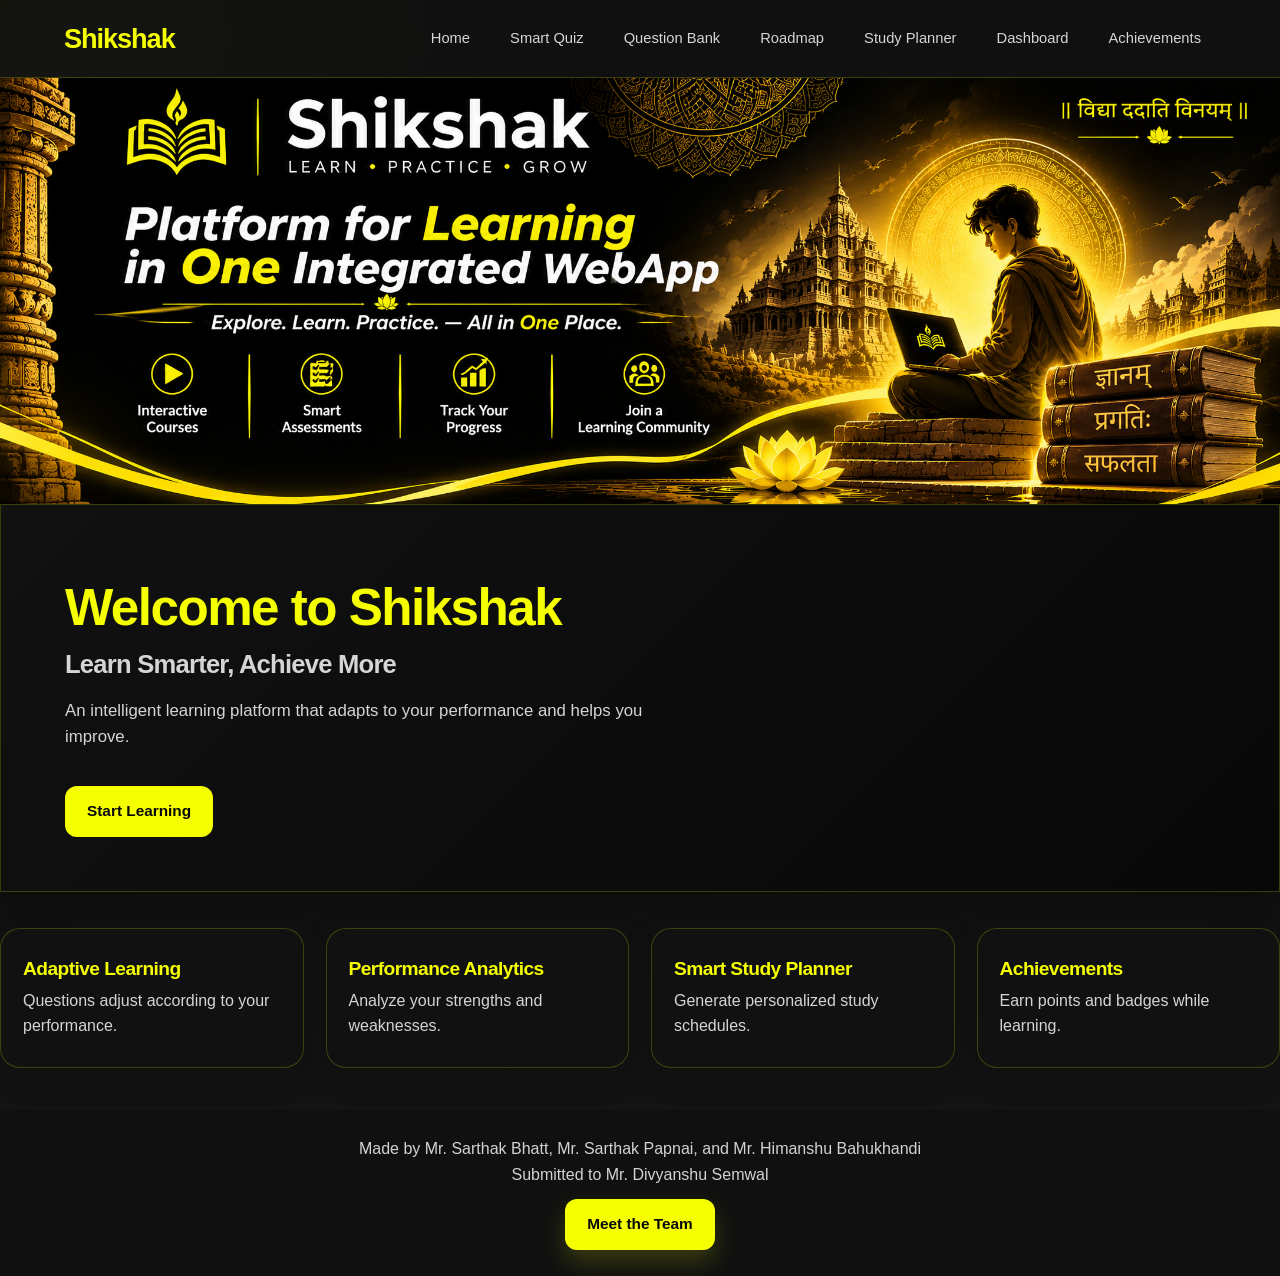
<file: index.html>
<!DOCTYPE html>
<html lang="en">
<head>
    <meta charset="UTF-8">
    <meta name="viewport" content="width=device-width, initial-scale=1.0">

    <title>Shikshak | Smart Adaptive Learning</title>

    <link rel="stylesheet" href="style.css">
</head>

<body>

    <!-- NAVIGATION -->

    <header class="navbar">

        <div class="logo">Shikshak</div>

        <nav>
            <button onclick="showPage('home')">Home</button>
            <button onclick="showPage('quiz')">Smart Quiz</button>
            <button onclick="showPage('question-bank')">Question Bank</button>
            <button onclick="showPage('roadmap')">Roadmap</button>
            <button onclick="showPage('planner')">Study Planner</button>
            <button onclick="showPage('dashboard')">Dashboard</button>
            <button onclick="showPage('achievements')">Achievements</button>
        </nav>

    </header>


    <main>

        <!-- HOME PAGE -->

        <section id="home" class="page active">

            <div class="home-banner-wrap" aria-label="Shikshak banner image">
                <img
                    class="home-banner-image"
                    src="Shikshak_ Learn, Practise, Grow.png"
                    alt="Shikshak Learn, Practise, Grow banner"
                >
            </div>

            <div class="hero">

                <h1>Welcome to Shikshak</h1>

                <h2>Learn Smarter, Achieve More</h2>

                <p>
                    An intelligent learning platform that adapts
                    to your performance and helps you improve.
                </p>

                <button class="primary-btn" onclick="showPage('quiz')">
                    Start Learning
                </button>

            </div>

            <div class="features">

                <div class="card">
                    <h3>Adaptive Learning</h3>
                    <p>Questions adjust according to your performance.</p>
                </div>

                <div class="card">
                    <h3>Performance Analytics</h3>
                    <p>Analyze your strengths and weaknesses.</p>
                </div>

                <div class="card">
                    <h3>Smart Study Planner</h3>
                    <p>Generate personalized study schedules.</p>
                </div>

                <div class="card">
                    <h3>Achievements</h3>
                    <p>Earn points and badges while learning.</p>
                </div>

            </div>

        </section>


        <!-- QUIZ PAGE -->

        <section id="quiz" class="page">

            <h1>Adaptive Quiz</h1>

            <div class="quiz-container">

                <div id="quiz-start">

                    <h2>Select Your Subject</h2>

                    <select id="subject-select">
                        <option value="html">HTML</option>
                        <option value="css">CSS</option>
                        <option value="javascript">JavaScript</option>
                    </select>

                    <button class="primary-btn" onclick="startQuiz()">
                        Start Quiz
                    </button>

                </div>


                <div id="quiz-area" class="hidden">

                    <div class="quiz-header">

                        <span id="question-number"></span>

                        <span id="difficulty-level"></span>

                        <span id="quiz-score"></span>

                    </div>

                    <div class="progress-bar">
                        <div id="quiz-progress"></div>
                    </div>

                    <h2 id="question-text"></h2>

                    <div id="options-container"></div>

                    <p id="answer-feedback"></p>

                    <button
                        id="next-btn"
                        class="primary-btn hidden"
                        onclick="nextQuestion()"
                    >
                        Next Question
                    </button>

                </div>


                <div id="quiz-result" class="hidden">

                    <h2>Quiz Completed!</h2>

                    <h1 id="final-score"></h1>

                    <p id="result-message"></p>

                    <button class="primary-btn" onclick="showPage('dashboard')">
                        View Dashboard
                    </button>

                    <button onclick="showPage('roadmap')">
                        View Learning Roadmap
                    </button>

                    <button onclick="restartQuiz()">
                        Try Again
                    </button>

                </div>

            </div>

        </section>

        <!-- QUESTION BANK PAGE -->

        <section id="question-bank" class="page">

            <h1>Question Bank</h1>
            <p class="question-bank-intro">
                Browse practice questions by subject. Try answering each one before revealing the answer.
            </p>

            <div class="question-bank-controls">
                <label for="question-bank-subject">Choose a subject</label>
                <select id="question-bank-subject" onchange="renderQuestionBank()">
                    <option value="html">HTML</option>
                    <option value="css">CSS</option>
                    <option value="javascript">JavaScript</option>
                </select>
            </div>

            <div id="question-bank-list" class="question-bank-list" aria-live="polite"></div>

            <section class="learn-more-section" aria-labelledby="learn-more-heading">
                <h2 id="learn-more-heading">Learn More</h2>
                <p>Explore these GeeksforGeeks tutorials for additional learning:</p>
                <ul class="learn-more-links">
                    <li><a href="https://www.geeksforgeeks.org/html/html-tutorial/" target="_blank" rel="noopener noreferrer">Learn HTML on GeeksforGeeks</a></li>
                    <li><a href="https://www.geeksforgeeks.org/css/css-tutorial/" target="_blank" rel="noopener noreferrer">Learn CSS on GeeksforGeeks</a></li>
                    <li><a href="https://www.geeksforgeeks.org/javascript/javascript/" target="_blank" rel="noopener noreferrer">Learn JavaScript on GeeksforGeeks</a></li>
                </ul>
            </section>

        </section>


        <!-- ROADMAP PAGE -->

        <section id="roadmap" class="page">

            <h1>Personalized Learning Roadmap</h1>

            <p>
                Your learning recommendations are generated
                from your quiz performance.
            </p>

            <div id="roadmap-container"></div>

        </section>


        <!-- STUDY PLANNER PAGE -->

        <section id="planner" class="page">

            <h1>Smart Study Planner</h1>

            <div class="form-card">

                <label for="study-subject">Select Subject</label>

                <select id="study-subject">
                    <option value="HTML">HTML</option>
                    <option value="CSS">CSS</option>
                    <option value="JavaScript">JavaScript</option>
                </select>

                <label for="study-days-left">Days left for examination</label>

                <input
                    type="number"
                    id="study-days-left"
                    min="1"
                    max="365"
                    value="30"
                    required
                >

                <label for="study-hours">Hours you can study per day</label>

                <input
                    type="number"
                    id="study-hours"
                    min="1"
                    max="12"
                    value="2"
                    required
                >

                <button class="primary-btn" onclick="generateStudyPlan()">
                    Generate Study Plan
                </button>

            </div>

            <div id="study-plan-result" aria-live="polite"></div>

            <section class="saved-plans-section" aria-labelledby="saved-plans-heading">
                <h2 id="saved-plans-heading">Saved study plans</h2>
                <p>Plans and completion progress are saved on this device.</p>
                <div id="saved-study-plans" aria-live="polite"></div>
            </section>

        </section>


        <!-- DASHBOARD PAGE -->

        <section id="dashboard" class="page">

            <h1>Performance Dashboard</h1>

            <div class="dashboard-grid">

                <div class="stat-card">
                    <h3>Total Quizzes</h3>
                    <h2 id="total-quizzes">0</h2>
                </div>

                <div class="stat-card">
                    <h3>Average Accuracy</h3>
                    <h2 id="average-score">0%</h2>
                </div>

                <div class="stat-card">
                    <h3>Total Points</h3>
                    <h2 id="total-points">0</h2>
                </div>

                <div class="stat-card">
                    <h3>Learning Level</h3>
                    <h2 id="learning-level">Beginner</h2>
                </div>

            </div>

            <h2>Subject Performance</h2>

            <div id="subject-performance"></div>

            <h2>Learning Recommendations</h2>

            <div id="dashboard-recommendations"></div>

        </section>


        <!-- ACHIEVEMENTS PAGE -->

        <section id="achievements" class="page">

            <h1>Your Achievements</h1>

            <div class="achievement-summary">

                <h2>Total Points: <span id="achievement-points">0</span></h2>

                <h3>Your Level: <span id="achievement-level">Beginner</span></h3>

            </div>

            <div id="badges-container" class="features"></div>

        </section>

    </main>


    <footer>
        <p>Made by Mr. Sarthak Bhatt, Mr. Sarthak Papnai, and Mr. Himanshu Bahukhandi</p>
        <p>Submitted to Mr. Divyanshu Semwal</p>
        <a class="primary-btn team-link" href="team.html">Meet the Team</a>
    </footer>


    <!-- JAVASCRIPT FILES -->

    <script src="final.js"></script>
    <script src="main.js"></script>
    <script src="questions.js"></script>
    <script src="quiz.js"></script>
    <script src="planner.js"></script>
    <script src="question-bank.js"></script>
    <script src="win.js"></script>

</body>
</html>
</file>
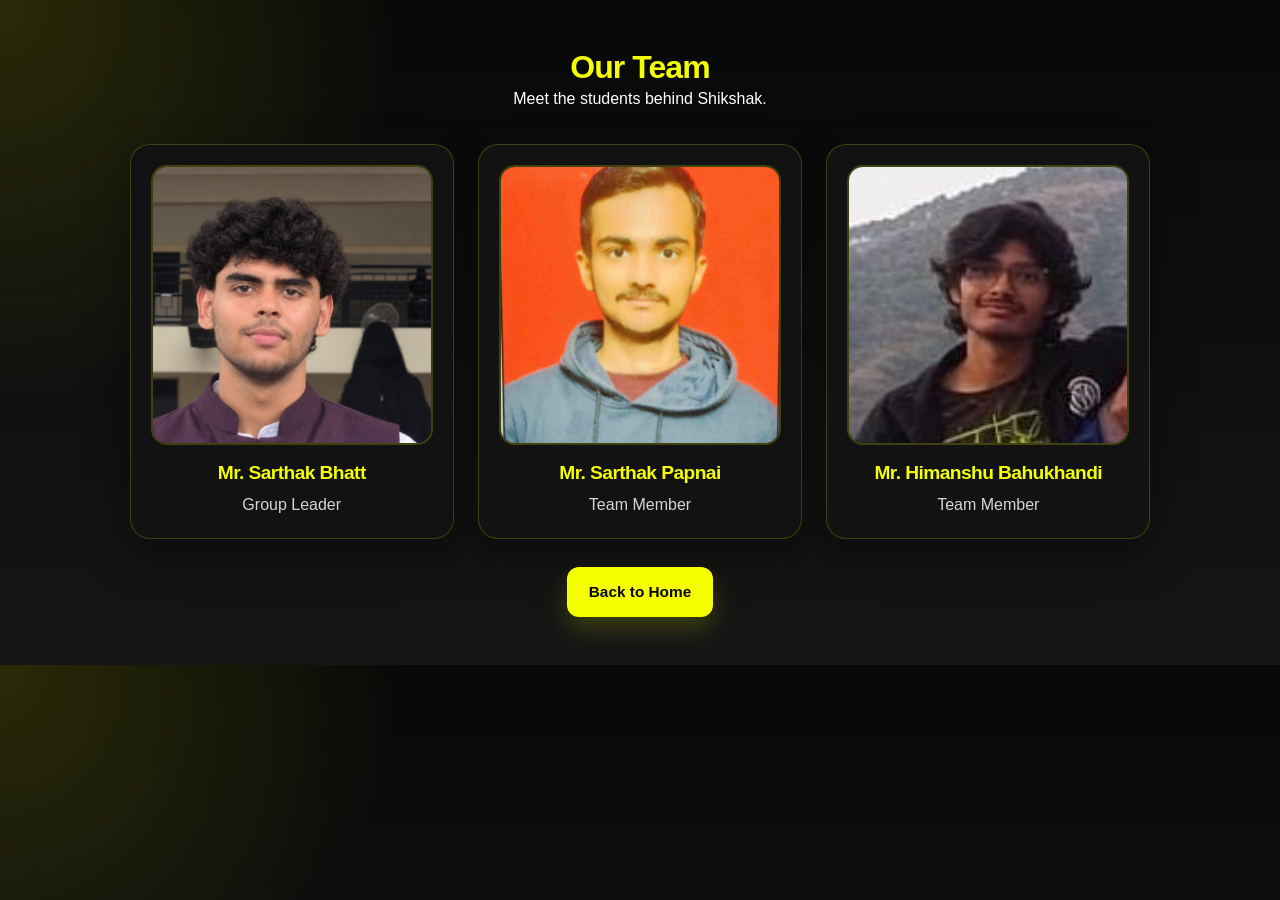
<file: team.html>
<!DOCTYPE html>
<html lang="en">
<head>
    <meta charset="UTF-8">
    <meta name="viewport" content="width=device-width, initial-scale=1.0">
    <title>Shikshak Team</title>
    <link rel="stylesheet" href="style.css">
</head>
<body>
    <main class="team-page">
        <header class="team-header">
            <h1>Our Team</h1>
            <p>Meet the students behind Shikshak.</p>
        </header>

        <section class="team-grid" aria-label="Shikshak team members">
            <article class="member-card">
                <img class="member-photo" src="Sarthak%20Bhatt.jpeg" alt="Sarthak Bhatt">
                <h2 class="member-name">Mr. Sarthak Bhatt</h2>
                <p class="member-role">Group Leader</p>
            </article>
            <article class="member-card">
                <img class="member-photo" src="Sarthak%20Papnai.jpeg" alt="Sarthak Papnai">
                <h2 class="member-name">Mr. Sarthak Papnai</h2>
                <p class="member-role">Team Member</p>
            </article>
            <article class="member-card">
                <img class="member-photo" src="Himanshu%20Bahukhandi.jpeg" alt="Himanshu Bahukhandi">
                <h2 class="member-name">Mr. Himanshu Bahukhandi</h2>
                <p class="member-role">Team Member</p>
            </article>
        </section>

        <a class="primary-btn team-back-btn" href="index.html">Back to Home</a>
    </main>
</body>
</html>
</file>
<file: style.css>
:root {
    --bg: #080808;
    --bg-strong: #121212;
    --panel: #121212;
    --panel-soft: #1d1d1d;
    --ink: #ffffff;
    --muted: #d5d5d5;
    --line: rgba(245, 255, 0, 0.2);
    --primary: #f5ff00;
    --primary-deep: #e6ef00;
    --primary-soft: rgba(245, 255, 0, 0.14);
    --accent: #f5ff00;
    --accent-soft: rgba(245, 255, 0, 0.12);
    --success: #9dff7a;
    --warning: #ffd166;
    --danger: #ff6b6b;
    --shadow: 0 18px 45px rgba(0, 0, 0, 0.35);
}

* {
    margin: 0;
    padding: 0;
    box-sizing: border-box;
}

html {
    scroll-behavior: smooth;
}

body {
    font-family: "Segoe UI", Arial, sans-serif;
    background:
        radial-gradient(circle at top left, rgba(245, 255, 0, 0.14), transparent 28%),
        linear-gradient(180deg, var(--bg) 0%, #151515 100%);
    color: var(--ink);
    line-height: 1.6;
}

button,
input,
select {
    font: inherit;
}

/* NAVIGATION */

.navbar {
    background: rgba(18, 18, 18, 0.85);
    backdrop-filter: blur(12px);
    border-bottom: 1px solid var(--line);
    padding: 0 5%;
    height: 78px;
    display: flex;
    justify-content: space-between;
    align-items: center;
    gap: 20px;
    position: sticky;
    top: 0;
    z-index: 100;
}

.logo {
    font-size: 1.7rem;
    font-weight: 800;
    letter-spacing: -0.04em;
    color: var(--primary);
}

nav {
    display: flex;
    flex-wrap: wrap;
    gap: 10px;
}

nav button {
    border: 1px solid transparent;
    background: transparent;
    border-radius: 999px;
    padding: 9px 14px;
    cursor: pointer;
    font-size: 0.92rem;
    color: var(--muted);
    transition: all 0.2s ease;
}

nav button:hover {
    background: var(--primary-soft);
    color: var(--primary);
    border-color: rgba(245, 255, 0, 0.22);
}

/* PAGE MANAGEMENT */

main {
    width: 100%;
    max-width: none;
    margin: 0;
    padding: 0;
}

.page {
    display: none;
    padding: 0;
    min-height: 75vh;
}

.page.active {
    display: block;
}

.hidden {
    display: none !important;
}

h1, h2, h3 {
    letter-spacing: -0.03em;
    line-height: 1.2;
}

/* HERO */

.hero {
    width: 100vw;
    margin-left: calc(50% - 50vw);
    background: linear-gradient(135deg, #111111 0%, #080808 100%);
    border: 1px solid rgba(245, 255, 0, 0.2);
    box-shadow: var(--shadow);
    padding: 72px 5% 54px;
    border-radius: 0;
    text-align: left;
    color: var(--ink);
}

.hero h1 {
    font-size: clamp(2.5rem, 4vw, 4rem);
    margin-bottom: 10px;
    color: var(--primary);
}

.hero h2 {
    font-size: clamp(1.3rem, 2vw, 2rem);
    margin-bottom: 18px;
    color: var(--muted);
    font-weight: 600;
}

.hero p {
    max-width: 620px;
    margin: 0 0 20px;
    color: var(--muted);
    font-size: 1.05rem;
}

.question-bank-controls {
    max-width: 760px;
    margin: 20px auto 24px;
}

.question-bank-controls label {
    display: block;
    margin-bottom: 8px;
    color: var(--muted);
    font-weight: 600;
}

.question-bank-list {
    max-width: 960px;
    margin: 0 auto;
    display: grid;
    gap: 18px;
}

.question-bank-item {
    background: rgba(18, 18, 18, 0.88);
    border: 1px solid var(--line);
    border-radius: 18px;
    padding: 22px 20px;
    box-shadow: var(--shadow);
}

.question-bank-header {
    display: flex;
    justify-content: space-between;
    gap: 12px;
    flex-wrap: wrap;
    margin-bottom: 12px;
}

.question-bank-number {
    color: var(--primary);
    font-weight: 700;
}

.question-bank-meta {
    display: flex;
    gap: 10px;
    flex-wrap: wrap;
    color: var(--muted);
    font-size: 0.85rem;
}

.question-bank-topic,
.question-bank-difficulty {
    background: rgba(245, 255, 0, 0.08);
    border: 1px solid rgba(245, 255, 0, 0.2);
    border-radius: 999px;
    padding: 5px 10px;
}

.question-bank-question {
    margin-bottom: 14px;
    font-size: 1.05rem;
    color: var(--ink);
    font-weight: 600;
}

.question-bank-options {
    margin: 0 0 14px 20px;
    color: var(--muted);
    line-height: 1.8;
}

.question-bank-answer {
    margin: 0;
    font-weight: 700;
    color: var(--primary);
}

.learn-more-section {
    max-width: 960px;
    margin: 36px auto 0;
    padding: 24px;
    background: var(--panel);
    border: 1px solid var(--line);
    border-radius: 18px;
}

.learn-more-section h2 {
    margin-bottom: 8px;
    color: var(--primary);
}

.learn-more-section > p {
    color: var(--muted);
}

.learn-more-links {
    display: flex;
    flex-wrap: wrap;
    gap: 12px 24px;
    margin: 16px 0 0;
    padding-left: 20px;
}

.learn-more-links a {
    color: var(--primary);
}

.learn-more-links a:hover {
    color: var(--ink);
}

.home-banner-wrap {
    width: 100vw;
    margin-left: calc(50% - 50vw);
    margin-top: 0;
    display: flex;
    justify-content: center;
    background: #080808;
}

.home-banner-image {
    width: 100%;
    max-width: 1600px;
    height: auto;
    aspect-ratio: 1600 / 533;
    display: block;
    border-radius: 0;
    box-shadow: none;
    border: none;
    object-fit: cover;
}

/* BUTTONS */

button {
    cursor: pointer;
    transition: transform 0.2s ease, box-shadow 0.2s ease, background 0.2s ease;
}

button:hover {
    transform: translateY(-1px);
}

.primary-btn {
    background: var(--primary);
    color: #080808;
    border: none;
    padding: 13px 22px;
    border-radius: 12px;
    font-size: 0.96rem;
    font-weight: 700;
    box-shadow: 0 12px 24px rgba(245, 255, 0, 0.18);
    margin-top: 15px;
}

.primary-btn:hover {
    background: var(--primary-deep);
}

.hero .primary-btn {
    background: var(--primary);
    color: #080808;
    box-shadow: none;
}

section button:not(.primary-btn) {
    background: #1c1c1c;
    border: 1px solid var(--line);
    color: var(--ink);
    padding: 12px 18px;
    border-radius: 12px;
    font-weight: 500;
    margin-top: 15px;
}

section button:not(.primary-btn):hover {
    border-color: rgba(245, 255, 0, 0.3);
    background: var(--panel-soft);
}

/* FEATURE CARDS */

.features {
    display: grid;
    grid-template-columns: repeat(auto-fit, minmax(220px, 1fr));
    gap: 22px;
    margin-top: 36px;
}

.card {
    background: rgba(18, 18, 18, 0.9);
    border: 1px solid var(--line);
    border-radius: 20px;
    padding: 28px 22px;
    box-shadow: 0 10px 30px rgba(0, 0, 0, 0.18);
    transition: transform 0.2s ease, box-shadow 0.2s ease;
}

.card:hover {
    transform: translateY(-3px);
    box-shadow: 0 16px 30px rgba(0, 0, 0, 0.25);
}

.card h3 {
    margin-bottom: 8px;
    color: var(--primary);
    font-size: 1.2rem;
}

.card p {
    color: var(--muted);
}

/* QUIZ */

.quiz-container {
    background: rgba(18, 18, 18, 0.88);
    border: 1px solid var(--line);
    max-width: 860px;
    margin: 30px auto;
    padding: 32px 28px;
    border-radius: 24px;
    box-shadow: var(--shadow);
}

.quiz-header {
    display: flex;
    justify-content: space-between;
    align-items: center;
    flex-wrap: wrap;
    gap: 12px;
    margin-bottom: 20px;
    font-weight: 600;
    color: var(--muted);
}

#question-text {
    margin: 24px 0 18px;
    font-size: clamp(1.5rem, 2vw, 2.2rem);
    color: var(--ink);
}

.option-btn {
    display: block;
    width: 100%;
    padding: 16px 18px;
    margin: 12px 0;
    background: var(--panel-soft);
    border: 1px solid rgba(245, 255, 0, 0.18);
    border-radius: 14px;
    text-align: left;
    font-size: 1rem;
    color: var(--ink);
    transition: all 0.2s ease;
}

.option-btn:hover {
    background: rgba(245, 255, 0, 0.08);
    border-color: rgba(245, 255, 0, 0.28);
}

.option-btn.correct {
    background: rgba(157, 255, 122, 0.12);
    border-color: rgba(157, 255, 122, 0.45);
    color: var(--success);
}

.option-btn.wrong {
    background: rgba(255, 107, 107, 0.12);
    border-color: rgba(255, 107, 107, 0.35);
    color: var(--danger);
}

.option-btn:disabled {
    cursor: default;
}

.progress-bar {
    background: #1d1d1d;
    height: 12px;
    border-radius: 999px;
    overflow: hidden;
    border: 1px solid rgba(245, 255, 0, 0.12);
}

#quiz-progress {
    width: 0%;
    height: 100%;
    background: linear-gradient(90deg, var(--primary) 0%, #d4df00 100%);
    transition: width 0.3s ease;
}

#answer-feedback {
    margin-top: 18px;
    font-weight: 700;
    min-height: 24px;
}

/* FORMS */

.form-card {
    background: rgba(18, 18, 18, 0.88);
    border: 1px solid var(--line);
    max-width: 680px;
    padding: 28px;
    margin: 30px auto;
    border-radius: 22px;
    box-shadow: var(--shadow);
}

label {
    display: block;
    margin-top: 16px;
    font-weight: 600;
    color: var(--ink);
}

input,
select {
    width: 100%;
    padding: 12px 14px;
    margin-top: 8px;
    border: 1px solid rgba(245, 255, 0, 0.22);
    border-radius: 12px;
    font-size: 1rem;
    background: #111111;
    color: var(--ink);
}

input:focus,
select:focus {
    outline: none;
    border-color: rgba(245, 255, 0, 0.5);
    box-shadow: 0 0 0 4px rgba(245, 255, 0, 0.12);
}

/* DASHBOARD */

.dashboard-grid {
    display: grid;
    grid-template-columns: repeat(auto-fit, minmax(180px, 1fr));
    gap: 20px;
    margin: 30px 0;
}

.stat-card {
    background: rgba(18, 18, 18, 0.88);
    border: 1px solid var(--line);
    padding: 26px 18px;
    border-radius: 20px;
    text-align: center;
    box-shadow: 0 12px 25px rgba(0, 0, 0, 0.18);
}

.stat-card h3 {
    color: var(--muted);
    font-size: 1rem;
    font-weight: 600;
}

.stat-card h2 {
    color: var(--primary);
    font-size: clamp(2rem, 3vw, 2.6rem);
    margin-top: 8px;
}

/* PERFORMANCE BARS */

.performance-item {
    background: rgba(18, 18, 18, 0.88);
    border: 1px solid var(--line);
    padding: 18px 20px;
    margin: 15px 0;
    border-radius: 16px;
}

.performance-item h3 {
    font-size: 1.05rem;
    color: var(--ink);
}

.performance-track {
    background: #1d1d1d;
    height: 12px;
    border-radius: 999px;
    overflow: hidden;
    margin-top: 12px;
}

.performance-fill {
    height: 100%;
    background: linear-gradient(90deg, var(--primary) 0%, #d7e300 100%);
    border-radius: 999px;
}

/* ROADMAP */

.roadmap-card {
    background: rgba(18, 18, 18, 0.88);
    border: 1px solid var(--line);
    padding: 24px 22px;
    margin: 20px 0;
    border-left: 5px solid var(--primary);
    border-radius: 18px;
    box-shadow: 0 10px 25px rgba(0, 0, 0, 0.18);
}

.roadmap-card h3 {
    color: var(--primary);
    margin-bottom: 12px;
}

/* STUDY PLAN */

.study-plan {
    max-width: 760px;
    margin: 30px auto;
}

.study-plan h2 {
    color: var(--primary);
}

.study-plan-summary {
    color: var(--muted);
    margin: 10px 0 18px;
}

.study-day {
    background: rgba(18, 18, 18, 0.88);
    border: 1px solid var(--line);
    padding: 18px 20px;
    margin: 12px 0;
    border-radius: 16px;
    border-left: 4px solid var(--primary);
}

.study-day h3 {
    color: var(--primary);
    margin-bottom: 8px;
}

.study-day p + p {
    margin-top: 6px;
    color: var(--muted);
}

.study-day-topic {
    font-weight: 700;
    color: var(--ink);
}

.study-day-complete {
    border-left-color: var(--success);
    background: rgba(157, 255, 122, 0.08);
}

.study-day-check {
    display: flex;
    align-items: center;
    gap: 8px;
    width: fit-content;
    margin-top: 14px;
    color: var(--muted);
    font-size: 0.92rem;
    cursor: pointer;
}

.study-day-check input {
    width: auto;
    margin: 0;
    accent-color: var(--primary);
}

.saved-plans-section {
    max-width: 760px;
    margin: 36px auto 0;
}

.saved-plans-section > p,
.saved-plans-empty {
    color: var(--muted);
    margin-top: 8px;
}

.saved-plans-section > h2 {
    color: var(--primary-deep);
}

.saved-plan-card {
    display: flex;
    align-items: center;
    justify-content: space-between;
    gap: 16px;
    margin-top: 14px;
    padding: 18px;
    background: rgba(18, 18, 18, 0.88);
    border: 1px solid var(--line);
    border-radius: 16px;
}

.saved-plan-card h3 {
    color: var(--primary);
    font-size: 1rem;
}

.saved-plan-card p {
    margin-top: 4px;
    color: var(--muted);
    font-size: 0.9rem;
}

/* TEAM PAGE */

.team-page {
    max-width: 1200px;
    margin: 0 auto;
    padding: 48px 7%;
    text-align: center;
}

.team-header {
    margin-bottom: 32px;
}

.team-header h1,
.member-name {
    color: var(--primary);
}

.team-grid {
    display: grid;
    grid-template-columns: repeat(auto-fit, minmax(220px, 1fr));
    gap: 24px;
}

.member-card {
    padding: 20px;
    background: var(--panel);
    border: 1px solid var(--line);
    border-radius: 20px;
    box-shadow: var(--shadow);
}

.member-photo {
    display: block;
    width: 100%;
    height: 280px;
    margin: 0 auto 16px;
    object-fit: cover;
    object-position: center;
    border: 2px solid var(--line);
    border-radius: 16px;
}

.member-name {
    margin-bottom: 8px;
    font-size: 1.2rem;
}

.member-role {
    color: var(--muted);
}

.team-back-btn,
.team-link {
    display: inline-block;
    text-decoration: none;
}

.team-back-btn {
    margin-top: 28px;
}

.team-link {
    margin-top: 12px;
}

.saved-plan-actions {
    display: flex;
    flex-shrink: 0;
    gap: 8px;
}

.saved-plan-actions button {
    margin: 0;
    padding: 8px 12px;
    border-radius: 10px;
}

.saved-plan-actions button[data-action="delete"] {
    color: #ffb4b4;
}

.study-plan-message {
    max-width: 680px;
    margin: 0 auto;
    padding: 14px 16px;
    border-radius: 12px;
    background: rgba(245, 255, 0, 0.08);
    color: var(--primary);
}

/* ACHIEVEMENTS */

.achievement-summary {
    background: rgba(18, 18, 18, 0.88);
    border: 1px solid var(--line);
    padding: 26px 24px;
    margin-top: 25px;
    border-radius: 20px;
    box-shadow: var(--shadow);
}

.badge-locked {
    opacity: 0.5;
    filter: grayscale(0.6);
}

.badge-unlocked {
    border: 2px solid rgba(245, 255, 0, 0.55);
    background: linear-gradient(180deg, rgba(245, 255, 0, 0.08), rgba(18, 18, 18, 0.8));
}

/* FOOTER */

footer {
    text-align: center;
    background: #101010;
    color: rgba(255, 255, 255, 0.9);
    padding: 26px 16px;
    margin-top: 42px;
}

footer p {
    opacity: 0.9;
}

/* RESPONSIVE DESIGN */

@media (max-width: 768px) {
    .navbar {
        flex-direction: column;
        align-items: flex-start;
    }

    nav {
        width: 100%;
        justify-content: flex-start;
    }

    .page {
        padding: 28px 5% 12px;
    }

    .hero {
        padding: 56px 18px 42px;
    }

    .quiz-container {
        padding: 20px 16px;
    }

    .card,
    .form-card,
    .stat-card,
    .achievement-summary,
    .roadmap-card {
        border-radius: 16px;
    }

    .saved-plan-card {
        align-items: flex-start;
        flex-direction: column;
    }
}
</file>
